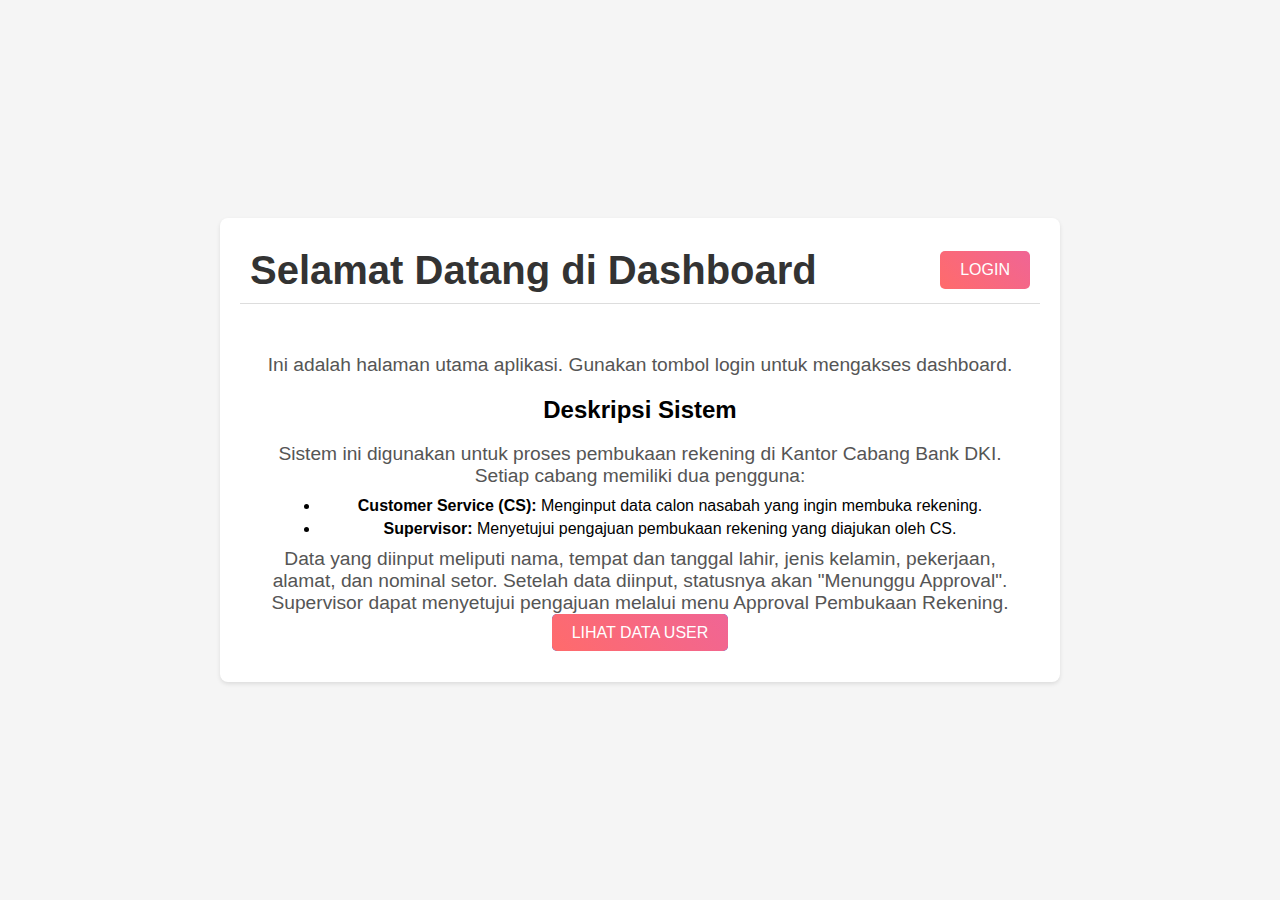
<file: public/frontend/index.html>
<!DOCTYPE html>
<html lang="id">
<head>
    <meta charset="UTF-8">
    <meta name="viewport" content="width=device-width, initial-scale=1.0">
    <title>Beranda</title>
    <link rel="stylesheet" href="css/styles.css">
</head>
<body>
    <div class="home-container">
        <header class="home-header">
            <h1>Selamat Datang di Dashboard</h1>
            <button id="loginBtn" class="action-btn">Login</button>
        </header>
        <div class="home-content">
            <p>Ini adalah halaman utama aplikasi. Gunakan tombol login untuk mengakses dashboard.</p>
            <section class="description">
                <h2>Deskripsi Sistem</h2>
                <p>Sistem ini digunakan untuk proses pembukaan rekening di Kantor Cabang Bank DKI. Setiap cabang memiliki dua pengguna:</p>
                <ul>
                    <li><strong>Customer Service (CS):</strong> Menginput data calon nasabah yang ingin membuka rekening.</li>
                    <li><strong>Supervisor:</strong> Menyetujui pengajuan pembukaan rekening yang diajukan oleh CS.</li>
                </ul>
                <p>Data yang diinput meliputi nama, tempat dan tanggal lahir, jenis kelamin, pekerjaan, alamat, dan nominal setor. Setelah data diinput, statusnya akan "Menunggu Approval". Supervisor dapat menyetujui pengajuan melalui menu Approval Pembukaan Rekening.</p>
            </section>
            <a href="data_user.html" class="action-btn">Lihat Data User</a>
        </div>
        <script src="js/home.js"></script>
    </div>
</body>
</html>
</file>
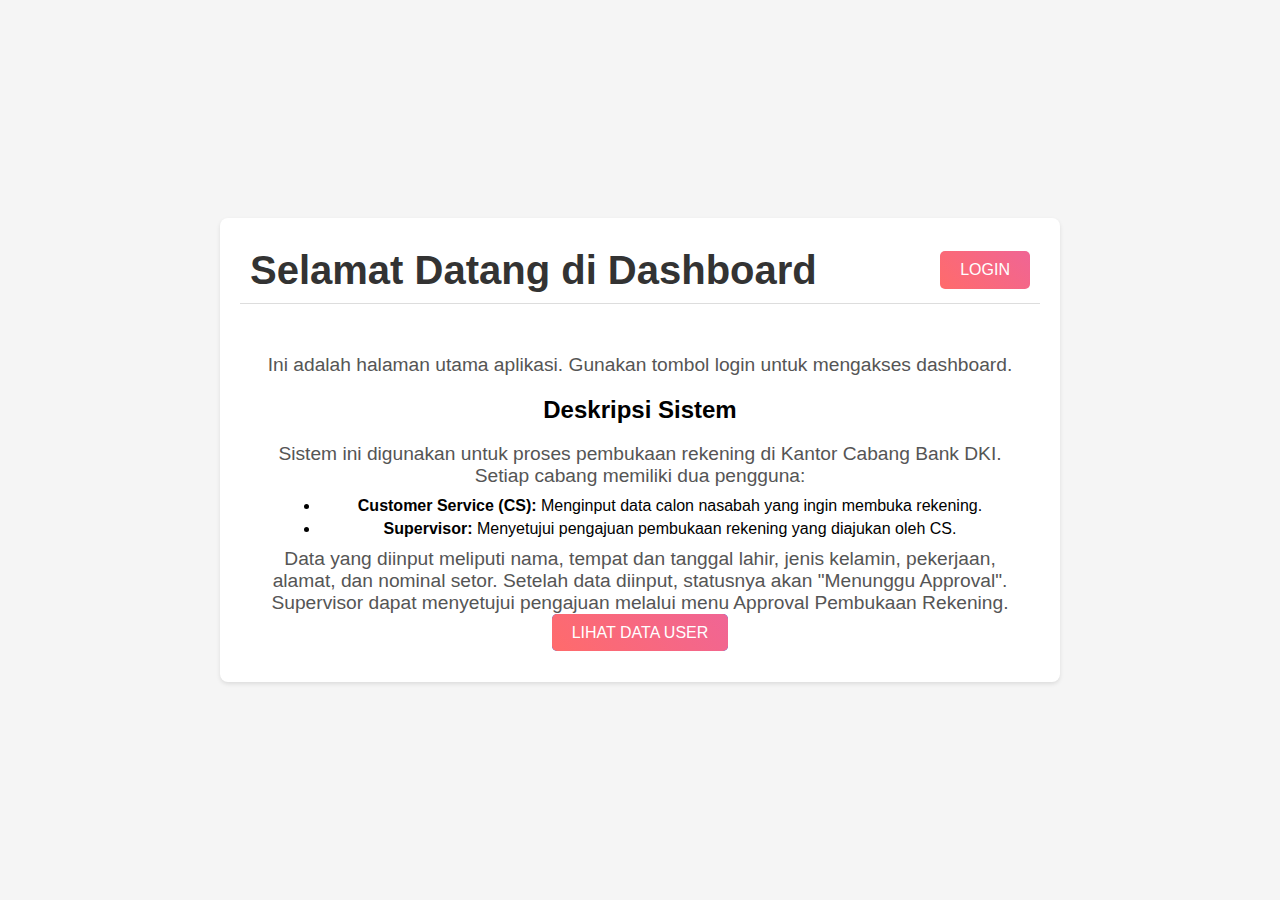
<file: public/frontend/dashboard.html>
<!DOCTYPE html>
<html lang="en">
<head>
    <meta charset="UTF-8">
    <meta name="viewport" content="width=device-width, initial-scale=1.0">
    <title>Dashboard</title>
    <link rel="stylesheet" href="css/styles.css">
</head>
<body>
    <header class="dashboard-header">
        <div class="user-info">
            <span id="username">Username: </span>
            <span id="role">Role: </span>
            <!-- <span id="cabang">Cabang: </span> -->
        </div>
        <button id="logoutBtn" class="logout-btn">Logout</button>
    </header>

    <div class="dashboard-container">
        <h1>Dashboard</h1>
        
        <!-- Added Kantor Cabang and Alamat display -->
        <div class="dashboard-info">
            <p id="kantorCabang">Kantor Cabang: </p>
            <p id="alamat">Alamat: </p>
        </div>
        
        <div class="actions">
            <button id="inputNasabahBtn" class="action-btn">Input Calon Nasabah</button>
        </div>
        
        <table id="nasabahTable">
            <thead>
                <tr>
                    <th>Nama</th>
                    <th>Tempat Lahir</th>
                    <th>Tanggal Lahir</th>
                    <th>Jenis Kelamin</th>
                    <th>Nama Jalan</th>
                    <th>RT</th>
                    <th>RW</th>
                    <th>Nominal Setor</th>
                    <th>Status</th>
                    <th>Actions</th>
                </tr>
            </thead>
            <tbody id="tableBody">
                <!-- Data will be populated here -->
            </tbody>
        </table>
        
        <script src="js/dashboard.js"></script>
    </div>
</body>
</html>
</file>
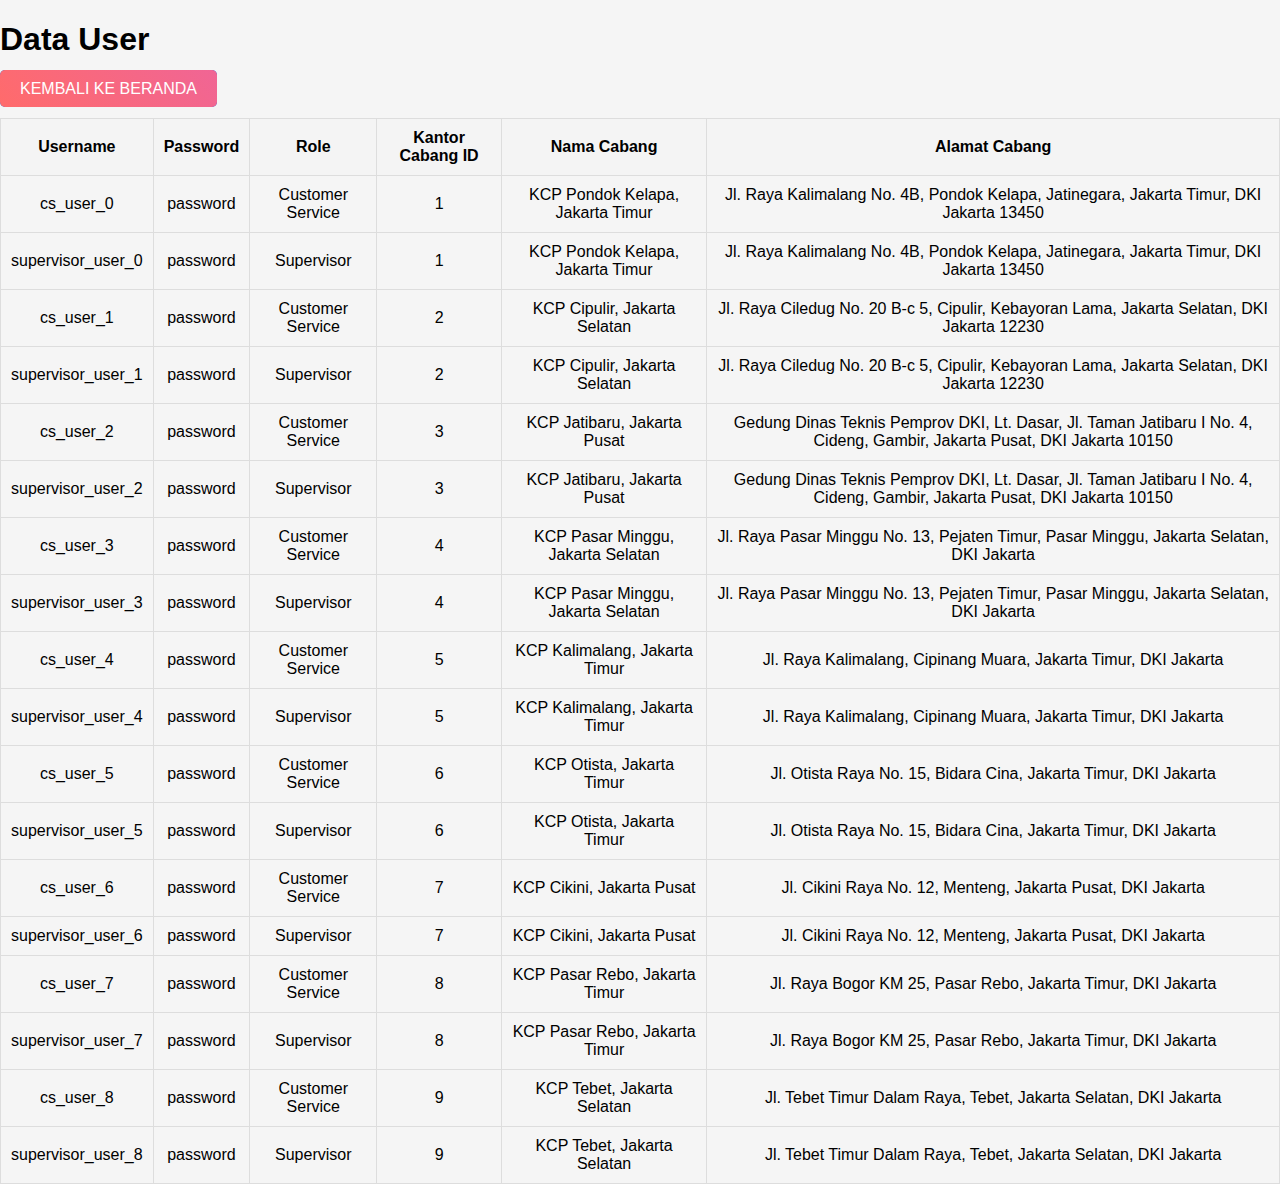
<file: public/frontend/data_user.html>
<!DOCTYPE html>
<html lang="id">
<head>
    <meta charset="UTF-8">
    <meta name="viewport" content="width=device-width, initial-scale=1.0">
    <title>Data User</title>
    <link rel="stylesheet" href="css/styles.css">
</head>
<body>
    <div class="data-user-container">
        <header class="data-user-header">
            <h1>Data User</h1>
            <a href="index.html" class="action-btn">Kembali ke Beranda</a>
        </header>
        <div class="data-user-content">
            <table id="userTable">
                <thead>
                    <tr>
                        <th>Username</th>
                        <th>Password</th>
                        <th>Role</th>
                        <th>Kantor Cabang ID</th>
                        <th>Nama Cabang</th>
                        <th>Alamat Cabang</th>
                    </tr>
                </thead>
                <tbody>
                </tbody>
            </table>
        </div>
        <script src="js/data_user.js"></script>
    </div>
</body>
</html>
</file>
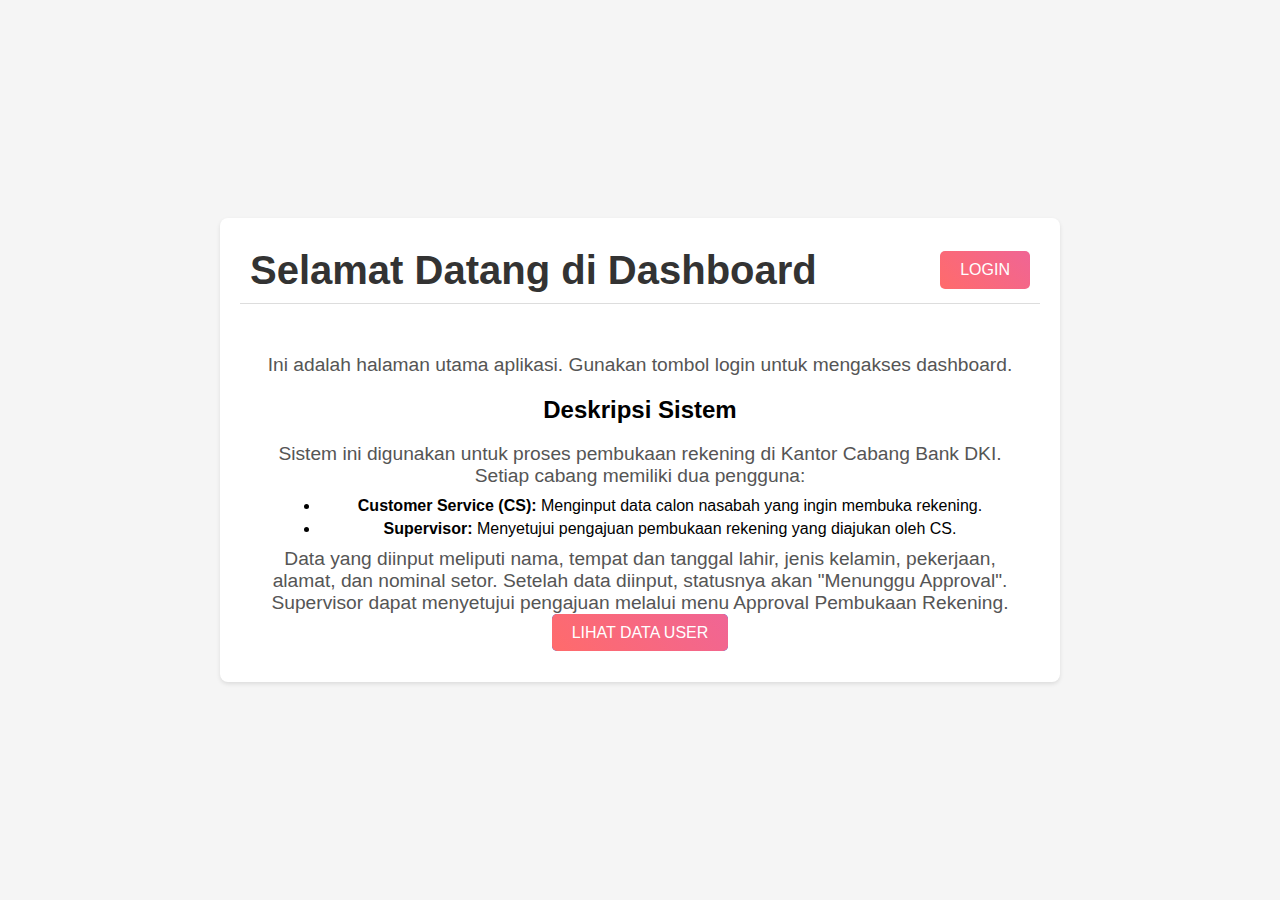
<file: public/frontend/details.html>
<!DOCTYPE html>
<html lang="en">
<head>
    <meta charset="UTF-8">
    <meta name="viewport" content="width=device-width, initial-scale=1.0">
    <title>Nasabah Details</title>
    <link rel="stylesheet" href="css/styles.css">
</head>
<body>
    <div class="form-container">
        <h1>Data Calon Nasabah</h1>
        <div id="nasabahDetails">
            <!-- Details will be populated here -->
        </div>
        <div class="button-group">
            <button id="backBtn">Back to Dashboard</button>
            <button id="approveBtn" class="approve-btn" style="display: none;">Approve</button>
        </div>
    </div>

    <script src="js/details.js"></script>
</body>
</html>
</file>
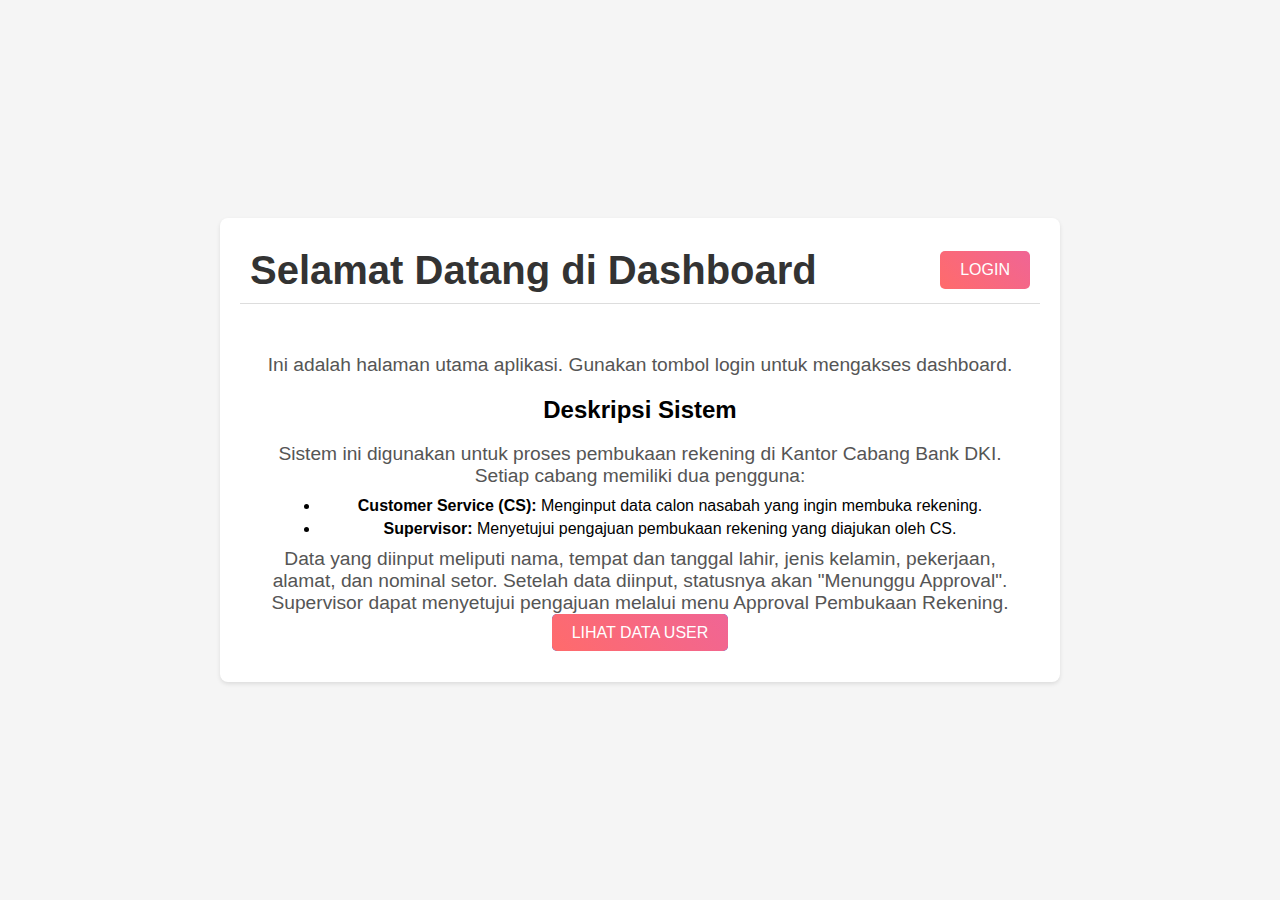
<file: public/frontend/input-calon-nasabah.html>
<!DOCTYPE html>
<html lang="en">
<head>
    <meta charset="UTF-8">
    <meta name="viewport" content="width=device-width, initial-scale=1.0">
    <title>Input Calon Nasabah</title>
    <link rel="stylesheet" href="css/styles.css">
</head>
<body>
    <div class="form-container">
        <h1>Input Calon Nasabah</h1>
        <form id="inputForm">
            <!-- Form fields -->
            <label for="nama">Nama:</label>
            <input type="text" id="nama" name="nama" required>

            <label for="tempat_lahir">Tempat Lahir:</label>
            <input type="text" id="tempat_lahir" name="tempat_lahir" required>

            <label for="tanggal_lahir">Tanggal Lahir:</label>
            <input type="date" id="tanggal_lahir" name="tanggal_lahir" required>

            <label for="jenis_kelamin">Jenis Kelamin:</label>
            <select id="jenis_kelamin" name="jenis_kelamin" required>
                <option value="Laki-laki">Laki-laki</option>
                <option value="Perempuan">Perempuan</option>
            </select>

            <label for="pekerjaan">Pekerjaan:</label>
            <select id="pekerjaan" name="pekerjaan" required>
                <!-- Options will be populated by JavaScript -->
            </select>

            <label for="provinsi">Provinsi:</label>
            <select id="provinsi" name="provinsi" required>
                <!-- Options will be populated by JavaScript -->
            </select>

            <label for="kab_kota">Kabupaten/Kota:</label>
            <select id="kab_kota" name="kab_kota" required disabled>
                <!-- Options will be populated by JavaScript -->
            </select>

            <label for="kecamatan">Kecamatan:</label>
            <select id="kecamatan" name="kecamatan" required disabled>
                <!-- Options will be populated by JavaScript -->
            </select>

            <label for="kelurahan">Kelurahan:</label>
            <select id="kelurahan" name="kelurahan" required disabled>
                <!-- Options will be populated by JavaScript -->
            </select>

            <label for="nama_jalan">Nama Jalan:</label>
            <input type="text" id="nama_jalan" name="nama_jalan" required>

            <label for="rt">RT:</label>
            <input type="text" id="rt" name="rt" required>

            <label for="rw">RW:</label>
            <input type="text" id="rw" name="rw" required>

            <label for="nominal_setor">Nominal Setor:</label>
            <div class="currency-input">
                <span>Rp.</span>
                <input type="number" id="nominal_setor" name="nominal_setor" step="0.01" required>
            </div>

            <div class="button-container">
                <button type="submit" id="submitBtn">Submit</button>
                <button type="button" id="cancelBtn">Cancel</button>
            </div>
        </form>
        <script src="js/input-calon-nasabah.js"></script>
    </div>
</body>
</html>
</file>
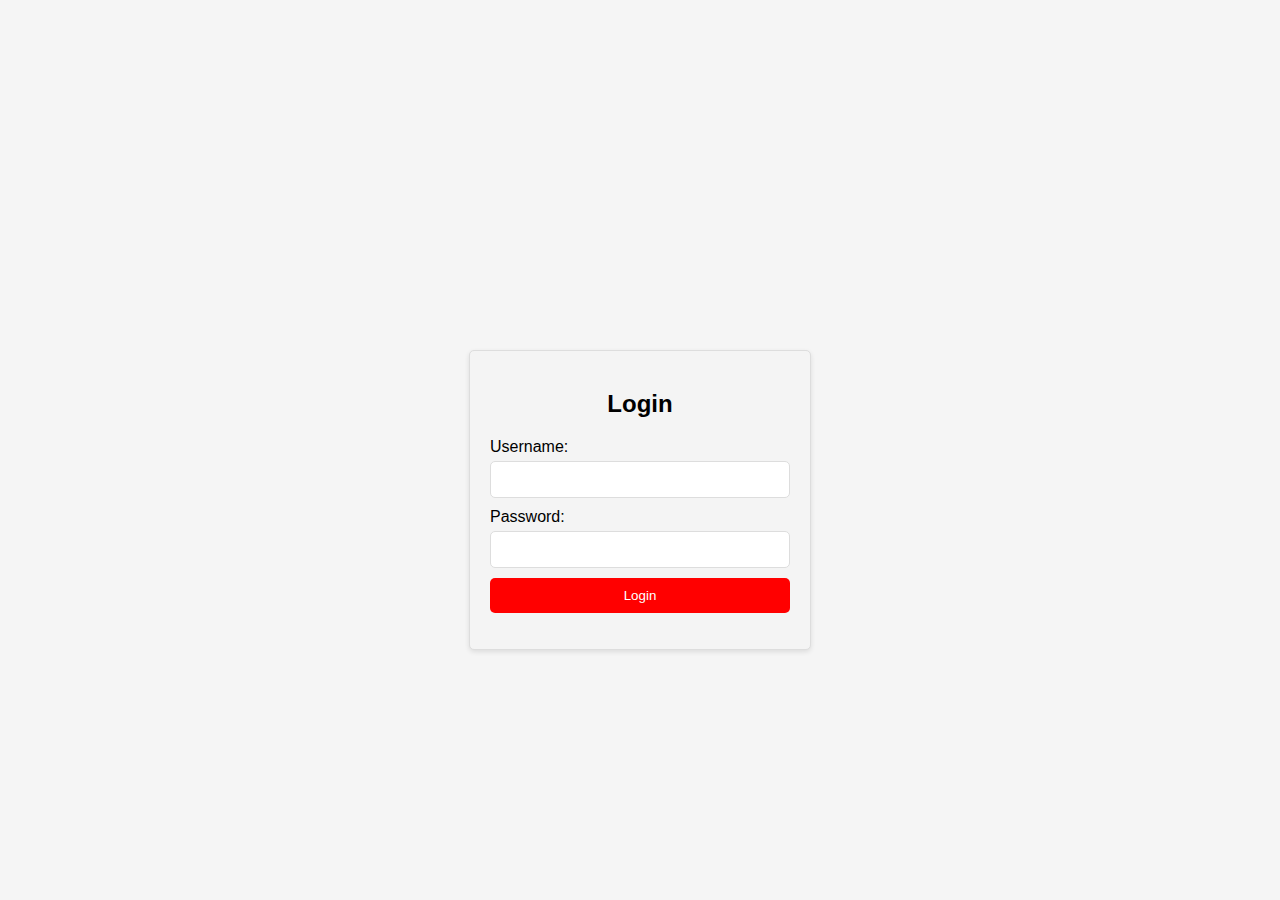
<file: public/frontend/login.html>
<!DOCTYPE html>
<html lang="en">
<head>
    <meta charset="UTF-8">
    <meta name="viewport" content="width=device-width, initial-scale=1.0">
    <title>Login</title>
    <link rel="stylesheet" href="css/styles.css">
</head>
<body>
    <div class="login-container">
        <h2>Login</h2>
        <form id="loginForm">
            <label for="username">Username:</label>
            <input type="text" id="username" required>
            <label for="password">Password:</label>
            <input type="password" id="password" required>
            <button type="submit">Login</button>
        </form>
        <p id="errorMessage" class="error"></p>
    </div>
    <script src="js/auth.js"></script>
</body>
</html>
</file>
<file: public/frontend/css/styles.css>
/* General Styles */
body {
    font-family: Arial, sans-serif;
    margin: 0;
    padding: 0;
    background-color: #f5f5f5;
    display: flex;
    justify-content: center;
    align-items: center;
    min-height: 100vh; /* Full viewport height */
}

/* Home Page Styles */
.home-container {
    max-width: 800px;
    width: 100%;
    padding: 20px;
    background-color: #ffffff;
    border-radius: 8px;
    box-shadow: 0 2px 10px rgba(0, 0, 0, 0.1);
    text-align: center;
}

/* Header */
.home-header {
    margin-bottom: 30px;
}

.home-header h1 {
    margin: 0;
    font-size: 2.5em;
    color: #333;
}

/* Home Content */
.home-content p {
    font-size: 1.2em;
    color: #555;
    margin: 0;
}

/* Button Styles */
.action-btn {
    padding: 12px 24px;
    background: linear-gradient(45deg, #ff6b6b, #f06595);
    color: #fff;
    border: none;
    border-radius: 5px;
    cursor: pointer;
    font-size: 18px;
    text-transform: uppercase;
    transition: background 0.3s ease, transform 0.3s ease;
}

.action-btn:hover {
    background: linear-gradient(45deg, #f06595, #ff6b6b);
    transform: scale(1.05);
}

.action-btn:focus {
    outline: none;
}

/* Login Page Styles */
.login-container {
    width: 300px;
    margin: 0 auto;
    padding: 20px;
    background-color: #f4f4f4;
    border: 1px solid #ddd;
    margin-top: 100px;
    border-radius: 5px;
    box-shadow: 0 2px 5px rgba(0, 0, 0, 0.1);
}

.login-container h2 {
    text-align: center;
    margin-bottom: 20px;
}

.login-container form {
    display: flex;
    flex-direction: column;
}

.login-container label {
    margin-bottom: 5px;
}

.login-container input {
    margin-bottom: 10px;
    padding: 10px;
    border: 1px solid #ddd;
    border-radius: 5px;
}

.login-container button {
    padding: 10px;
    background-color: red;
    color: #fff;
    border: none;
    border-radius: 5px;
    cursor: pointer;
}

.login-container .error {
    color: red;
    text-align: center;
    margin-top: 10px;
}

/* Dashboard Page Styles */
.dashboard-container {
    padding: 20px;
}

.dashboard-container h1 {
    text-align: center;
    margin-bottom: 20px;
}

.dashboard-container .btn-container {
    margin-bottom: 20px;
    text-align: center;
}

.dashboard-container .btn-container .action-btn {
    padding: 12px 24px;
    background-color: blue;
    color: #fff;
    border: none;
    border-radius: 5px;
    cursor: pointer;
    text-decoration: none;
    font-size: 18px;
    text-transform: uppercase;
}

.dashboard-container .btn-container .action-btn:hover {
    background-color: darkblue;
}

/* Table Styles */
table {
    width: 100%;
    border-collapse: collapse;
    margin-top: 20px;
}

table th, table td {
    border: 1px solid #ddd;
    padding: 10px;
    text-align: left;
}

table th {
    background-color: #f4f4f4;
    text-align: center;
}

table td {
    text-align: center;
}

table .approve-btn, table .details-btn {
    padding: 10px 20px;
    color: #fff;
    border: none;
    border-radius: 5px;
    cursor: pointer;
    font-size: 16px;
}

table .approve-btn {
    background-color: green;
    margin-top: 10px;
}

table .approve-btn:hover {
    background-color: darkgreen;
}

table .details-btn {
    background-color: blue;
}

table .details-btn:hover {
    background-color: darkblue;
}

/* Input Calon Nasabah Page Styles */
.form-container {
    max-width: 600px;
    margin: 50px auto;
    padding: 20px;
    background-color: #fff;
    border-radius: 8px;
    box-shadow: 0 2px 4px rgba(0,0,0,0.1);
}

.form-container h1 {
    text-align: center;
    margin-bottom: 20px;
}

.form-container label {
    display: block;
    margin-bottom: 5px;
    font-weight: bold;
}

.form-container input, 
.form-container select {
    width: 80%;
    padding: 10px;
    margin-bottom: 15px;
    border: 1px solid #ddd;
    border-radius: 5px;
}

.form-container button {
    width: 100%;
    padding: 10px;
    border: none;
    background-color: red;
    color: #fff;
    border-radius: 5px;
    cursor: pointer;
    font-size: 16px;
    transition: background-color 0.3s ease;
}

.form-container button:hover {
    background-color: darkred;
}

/* Header and Button Styles */
.dashboard-header {
    display: flex;
    justify-content: space-between;
    align-items: center;
    background-color: #fff;
    padding: 10px;
    border-bottom: 1px solid #ddd;
}

.dashboard-header .user-info {
    display: flex;
    gap: 10px;
}

.dashboard-header .logout-btn {
    padding: 10px;
    background-color: red;
    color: #fff;
    border: none;
    border-radius: 5px;
    cursor: pointer;
}

.dashboard-header .logout-btn:hover {
    background-color: darkred;
}

/* Home Page Styles */
.home-container {
    max-width: 800px;
    margin: 0 auto;
    padding: 20px;
    background-color: #fff;
    border-radius: 8px;
    box-shadow: 0 2px 4px rgba(0,0,0,0.1);
}

.home-header {
    display: flex;
    justify-content: space-between;
    align-items: center;
    padding: 10px;
    border-bottom: 1px solid #ddd;
}

.home-header h1 {
    margin: 0;
}

.home-content {
    padding: 20px;
}

.home-content .description {
    margin-top: 20px;
}

.home-content .description h2 {
    margin-top: 0;
}

.home-content .description p {
    margin: 10px 0;
}

.home-content .description ul {
    list-style: disc;
    margin: 10px 0 10px 20px;
}

.home-content .description li {
    margin-bottom: 5px;
}

.action-btn {
    padding: 10px 20px;
    background-color: #007bff;
    color: #fff;
    border: none;
    border-radius: 5px;
    cursor: pointer;
    text-decoration: none;
    font-size: 16px;
}

.action-btn:hover {
    background-color: #0056b3;
}

/* General Styles */
body {
    font-family: Arial, sans-serif;
    margin: 0;
    padding: 0;
    background-color: #f5f5f5;
    display: flex;
    flex-direction: column;
    min-height: 100vh; /* Full viewport height */
}

/* Dashboard Header */
.dashboard-header {
    display: flex;
    justify-content: space-between;
    align-items: center;
    background-color: #fff;
    padding: 10px -50px;
    border-bottom: 1px solid #ddd;
    position: fixed;
    top: 0;
    left: 0;
    right: 0;
    width: 99%;
    box-shadow: 0 2px 4px rgba(0,0,0,0.1);
    z-index: 1000; /* Ensure the header stays above other content */
}

/* Dashboard Container */
.dashboard-container {
    padding: 20px;
    max-width: 1200px; /* Adjust this to your preferred max-width */
    margin: 0 auto; /* Center the container */
    background-color: #fff;
    border-radius: 8px;
    box-shadow: 0 2px 4px rgba(0,0,0,0.1);
    margin-top: 60px; /* Adjust margin to account for fixed header */
}

/* Header User Info */
.dashboard-header .user-info {
    display: flex;
    gap: 10px;
    flex: 1;
}

/* Logout Button */
.dashboard-header .logout-btn {
    padding: 10px 20px;
    background-color: red;
    color: #fff;
    border: none;
    border-radius: 5px;
    cursor: pointer;
    font-size: 16px;
    margin-left: auto; 
}

.dashboard-header .logout-btn:hover {
    background-color: darkred;
}

/* Dashboard Content */
.dashboard-container h1 {
    text-align: center;
    margin-bottom: 20px;
}

.dashboard-container .actions {
    margin-bottom: 20px;
    text-align: center;
}

.dashboard-container .actions .action-btn {
    padding: 12px 24px;
    background-color: blue;
    color: #fff;
    border: none;
    border-radius: 5px;
    cursor: pointer;
    text-decoration: none;
    font-size: 18px;
    text-transform: uppercase;
}

.dashboard-container .actions .action-btn:hover {
    background-color: darkblue;
}

/* Table Styles */
table {
    width: 100%;
    border-collapse: collapse;
    margin-top: 20px;
}

table th, table td {
    border: 1px solid #ddd;
    padding: 10px;
    text-align: left;
}

table th {
    background-color: #f4f4f4;
    text-align: center;
}

table td {
    text-align: center;
}

table .approve-btn, table .details-btn {
    padding: 10px 20px;
    color: #fff;
    border: none;
    border-radius: 5px;
    cursor: pointer;
    font-size: 16px;
}

table .approve-btn {
    background-color: green;
}

table .approve-btn:hover {
    background-color: darkgreen;
}

table .details-btn {
    background-color: blue;
}

table .details-btn:hover {
    background-color: darkblue;
}

/* Additional styles for form buttons */
.button-container {
    margin-top: 20px; /* Add some space above the button container */
    margin-bottom: 20px; /* Add some space above the button container */
}

#submitBtn {
    background-color: #28a745; /* Green color */
    color: white;
    border: none;
    padding: 10px 20px;
    font-size: 16px;
    cursor: pointer;
    border-radius: 4px;
    margin-right: 10px; /* Gap between Submit and Cancel */
}

#submitBtn:hover {
    background-color: #218838; 
}

#cancelBtn {
    background-color: #dc3545; 
    color: white;
    border: none;
    padding: 10px 20px;
    font-size: 16px;
    cursor: pointer;
    border-radius: 4px;
    margin-top: 20px;
}

#cancelBtn:hover {
    background-color: #c82333; 
}

#approveBtn {
    background-color: #28a745;
    color: white;
    border: none;
    padding: 10px 20px;
    font-size: 16px;
    cursor: pointer;
    border-radius: 4px;
    margin-right: 10px;
    margin-top: 20px; 
}

#approveBtn:hover {
    background-color: #218838;
}
</file>
